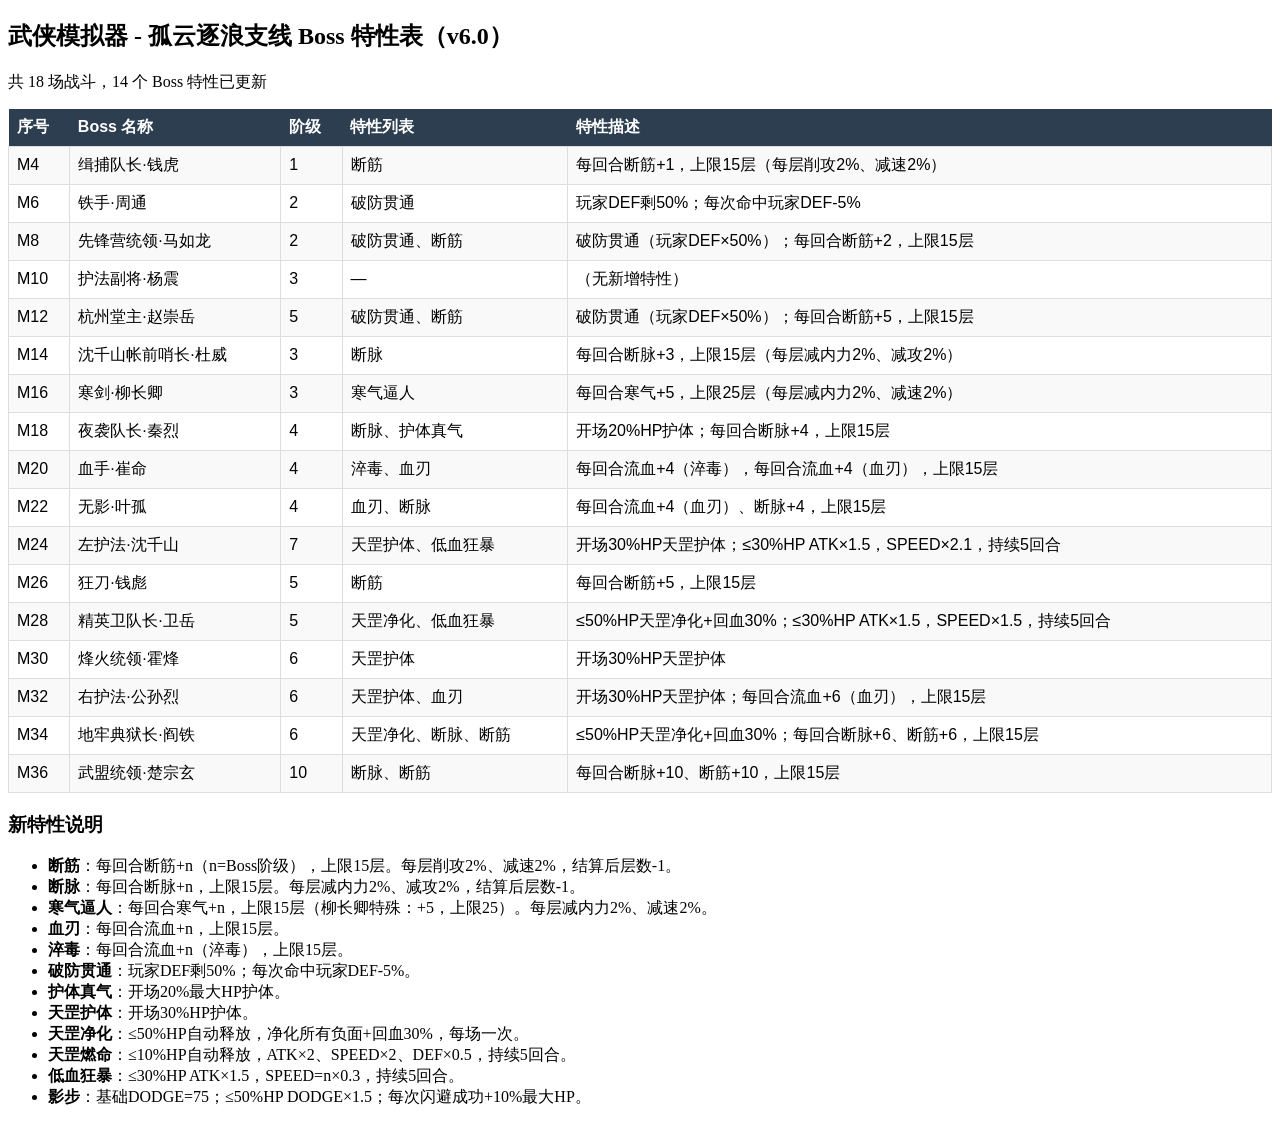
<file: boss_traits_v6.html>
<!DOCTYPE html>
<html lang="zh-CN">
<head>
<meta charset="UTF-8">
<title>孤云支线 Boss 特性表 v6.0</title>
<style>
table { border-collapse: collapse; width: 100%; font-family: sans-serif; }
th { background: #2c3e50; color: white; padding: 8px; text-align: left; }
td { border: 1px solid #ddd; padding: 8px; }
tr:nth-child(even) { background: #f9f9f9; }
.old { color: #999; text-decoration: line-through; }
</style>
</head>
<body>
<h2>武侠模拟器 - 孤云逐浪支线 Boss 特性表（v6.0）</h2>
<p>共 18 场战斗，14 个 Boss 特性已更新</p>
<table>
<tr>
  <th>序号</th><th>Boss 名称</th><th>阶级</th><th>特性列表</th><th>特性描述</th>
</tr>
<tr><td>M4</td><td>缉捕队长·钱虎</td><td>1</td><td>断筋</td><td>每回合断筋+1，上限15层（每层削攻2%、减速2%）</td></tr>
<tr><td>M6</td><td>铁手·周通</td><td>2</td><td>破防贯通</td><td>玩家DEF剩50%；每次命中玩家DEF-5%</td></tr>
<tr><td>M8</td><td>先锋营统领·马如龙</td><td>2</td><td>破防贯通、断筋</td><td>破防贯通（玩家DEF×50%）；每回合断筋+2，上限15层</td></tr>
<tr><td>M10</td><td>护法副将·杨震</td><td>3</td><td>—</td><td>（无新增特性）</td></tr>
<tr><td>M12</td><td>杭州堂主·赵崇岳</td><td>5</td><td>破防贯通、断筋</td><td>破防贯通（玩家DEF×50%）；每回合断筋+5，上限15层</td></tr>
<tr><td>M14</td><td>沈千山帐前哨长·杜威</td><td>3</td><td>断脉</td><td>每回合断脉+3，上限15层（每层减内力2%、减攻2%）</td></tr>
<tr><td>M16</td><td>寒剑·柳长卿</td><td>3</td><td>寒气逼人</td><td>每回合寒气+5，上限25层（每层减内力2%、减速2%）</td></tr>
<tr><td>M18</td><td>夜袭队长·秦烈</td><td>4</td><td>断脉、护体真气</td><td>开场20%HP护体；每回合断脉+4，上限15层</td></tr>
<tr><td>M20</td><td>血手·崔命</td><td>4</td><td>淬毒、血刃</td><td>每回合流血+4（淬毒），每回合流血+4（血刃），上限15层</td></tr>
<tr><td>M22</td><td>无影·叶孤</td><td>4</td><td>血刃、断脉</td><td>每回合流血+4（血刃）、断脉+4，上限15层</td></tr>
<tr><td>M24</td><td>左护法·沈千山</td><td>7</td><td>天罡护体、低血狂暴</td><td>开场30%HP天罡护体；≤30%HP ATK×1.5，SPEED×2.1，持续5回合</td></tr>
<tr><td>M26</td><td>狂刀·钱彪</td><td>5</td><td>断筋</td><td>每回合断筋+5，上限15层</td></tr>
<tr><td>M28</td><td>精英卫队长·卫岳</td><td>5</td><td>天罡净化、低血狂暴</td><td>≤50%HP天罡净化+回血30%；≤30%HP ATK×1.5，SPEED×1.5，持续5回合</td></tr>
<tr><td>M30</td><td>烽火统领·霍烽</td><td>6</td><td>天罡护体</td><td>开场30%HP天罡护体</td></tr>
<tr><td>M32</td><td>右护法·公孙烈</td><td>6</td><td>天罡护体、血刃</td><td>开场30%HP天罡护体；每回合流血+6（血刃），上限15层</td></tr>
<tr><td>M34</td><td>地牢典狱长·阎铁</td><td>6</td><td>天罡净化、断脉、断筋</td><td>≤50%HP天罡净化+回血30%；每回合断脉+6、断筋+6，上限15层</td></tr>
<tr><td>M36</td><td>武盟统领·楚宗玄</td><td>10</td><td>断脉、断筋</td><td>每回合断脉+10、断筋+10，上限15层</td></tr>
</table>

<h3>新特性说明</h3>
<ul>
  <li><b>断筋</b>：每回合断筋+n（n=Boss阶级），上限15层。每层削攻2%、减速2%，结算后层数-1。</li>
  <li><b>断脉</b>：每回合断脉+n，上限15层。每层减内力2%、减攻2%，结算后层数-1。</li>
  <li><b>寒气逼人</b>：每回合寒气+n，上限15层（柳长卿特殊：+5，上限25）。每层减内力2%、减速2%。</li>
  <li><b>血刃</b>：每回合流血+n，上限15层。</li>
  <li><b>淬毒</b>：每回合流血+n（淬毒），上限15层。</li>
  <li><b>破防贯通</b>：玩家DEF剩50%；每次命中玩家DEF-5%。</li>
  <li><b>护体真气</b>：开场20%最大HP护体。</li>
  <li><b>天罡护体</b>：开场30%HP护体。</li>
  <li><b>天罡净化</b>：≤50%HP自动释放，净化所有负面+回血30%，每场一次。</li>
  <li><b>天罡燃命</b>：≤10%HP自动释放，ATK×2、SPEED×2、DEF×0.5，持续5回合。</li>
  <li><b>低血狂暴</b>：≤30%HP ATK×1.5，SPEED=n×0.3，持续5回合。</li>
  <li><b>影步</b>：基础DODGE=75；≤50%HP DODGE×1.5；每次闪避成功+10%最大HP。</li>
</ul>
</body>
</html>
</file>
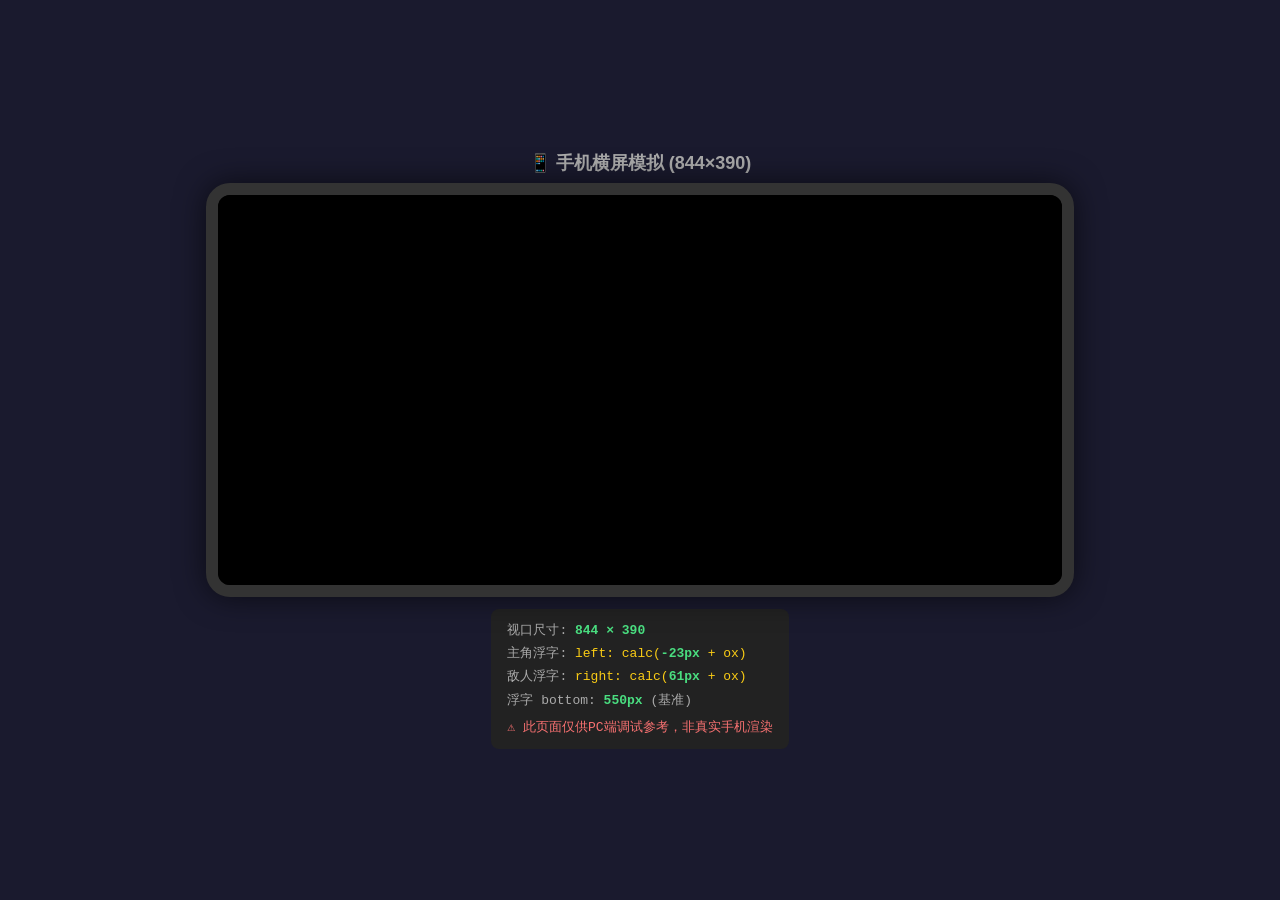
<file: mobile-sim.html>
<!DOCTYPE html>
<html lang="zh-CN">
<head>
<meta charset="UTF-8">
<meta name="viewport" content="width=device-width, initial-scale=1.0">
<title>手机横屏模拟器 - 武侠模拟器</title>
<style>
  * { margin: 0; padding: 0; box-sizing: border-box; }
  body {
    background: #1a1a2e;
    display: flex;
    flex-direction: column;
    align-items: center;
    justify-content: center;
    min-height: 100vh;
    font-family: sans-serif;
    color: #ccc;
  }
  h2 {
    margin-bottom: 8px;
    font-size: 18px;
    color: #aaa;
  }
  .phone-frame {
    position: relative;
    border: 12px solid #333;
    border-radius: 24px;
    background: #000;
    box-shadow: 0 0 30px rgba(0,0,0,0.6), inset 0 0 2px rgba(255,255,255,0.1);
    overflow: hidden;
  }
  /* 模拟 iPhone 横屏: 844 x 390 */
  .phone-frame.landscape {
    width: 868px;  /* 844 + border*2 */
    height: 414px; /* 390 + border*2 */
  }
  iframe {
    display: block;
    width: 844px;
    height: 390px;
    border: none;
    background: #000;
  }
  .coords-info {
    margin-top: 12px;
    background: #222;
    padding: 10px 16px;
    border-radius: 8px;
    font-size: 13px;
    line-height: 1.8;
    font-family: 'Courier New', monospace;
  }
  .coords-info span.label { color: #aaa; }
  .coords-info span.val { color: #4ade80; font-weight: bold; }
  .coords-info span.pos { color: #facc15; }
</style>
</head>
<body>
  <h2>📱 手机横屏模拟 (844×390)</h2>
  <div class="phone-frame landscape">
    <iframe src="http://localhost:8080/index.html" id="game-frame"></iframe>
  </div>
  <div class="coords-info">
    <div><span class="label">视口尺寸:</span> <span class="val">844 × 390</span></div>
    <div><span class="label">主角浮字:</span> <span class="pos">left: calc(<span class="val">-23px</span> + ox)</span></div>
    <div><span class="label">敌人浮字:</span> <span class="pos">right: calc(<span class="val">61px</span> + ox)</span></div>
    <div><span class="label">浮字 bottom:</span> <span class="val">550px</span> <span class="label">(基准)</span></div>
    <div style="margin-top:4px;color:#f87171;">⚠ 此页面仅供PC端调试参考，非真实手机渲染</div>
  </div>
</body>
</html>
</file>
